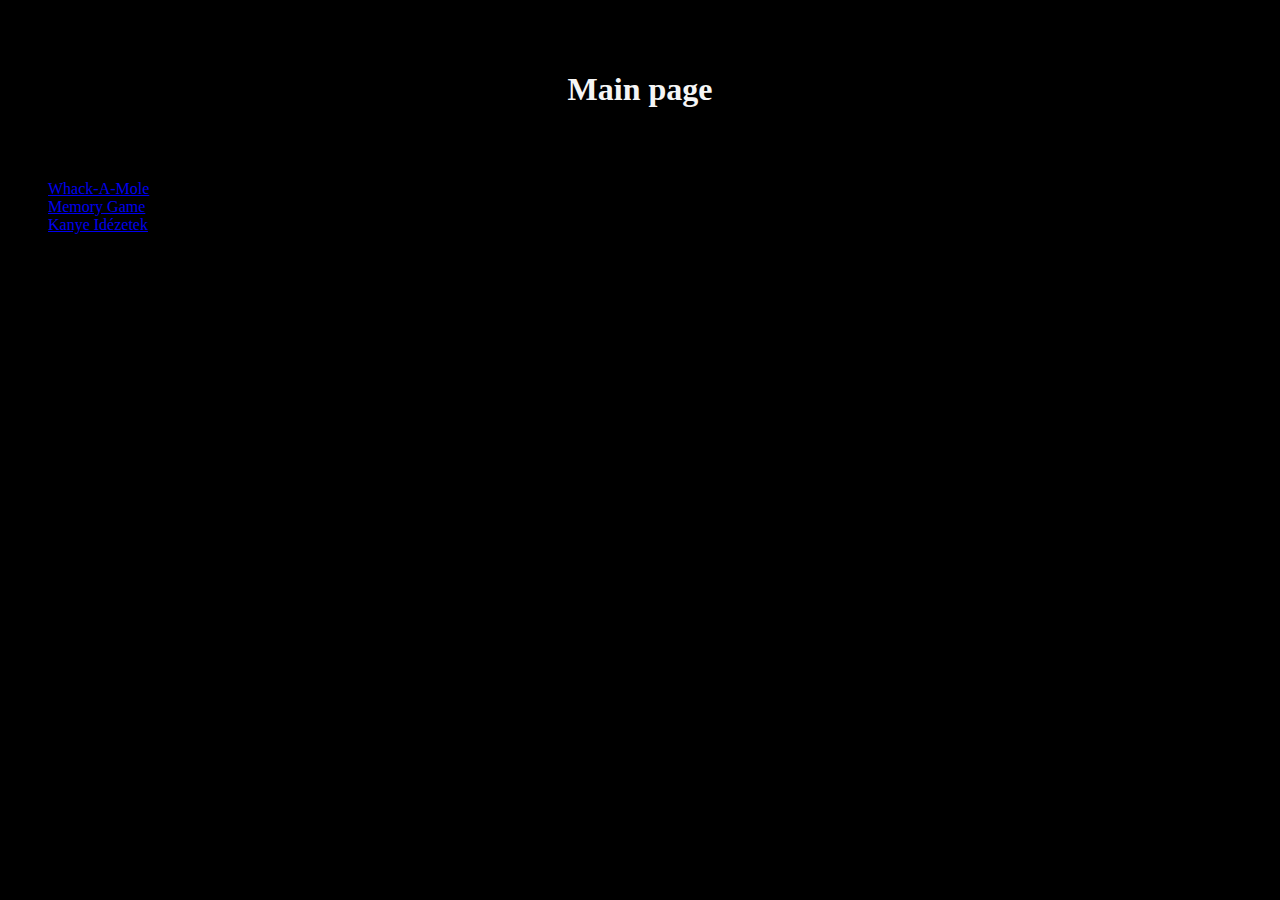
<file: index.html>
<!DOCTYPE html>
<html lang="en">
<head>
    <meta charset="UTF-8">
    <meta name="viewport" content="width=device-width, initial-scale=1.0">
    <title>Riki069 js</title>
    <link rel="stylesheet" href="style.css">
</head>
<body>
    <header>
        <h1>Main page</h1>
    </header>
    <main>
        <ul>
            <li>
                <a href="whack-a-mole/index.html">Whack-A-Mole</a>
            </li>
            <li>
                <a href="memory-game/index.html">Memory Game</a>
            </li>
            <li>
                <a href="API/index.html">Kanye Idézetek</a>
            </li>
        </ul>
    </main>
</body>
</html>
</file>
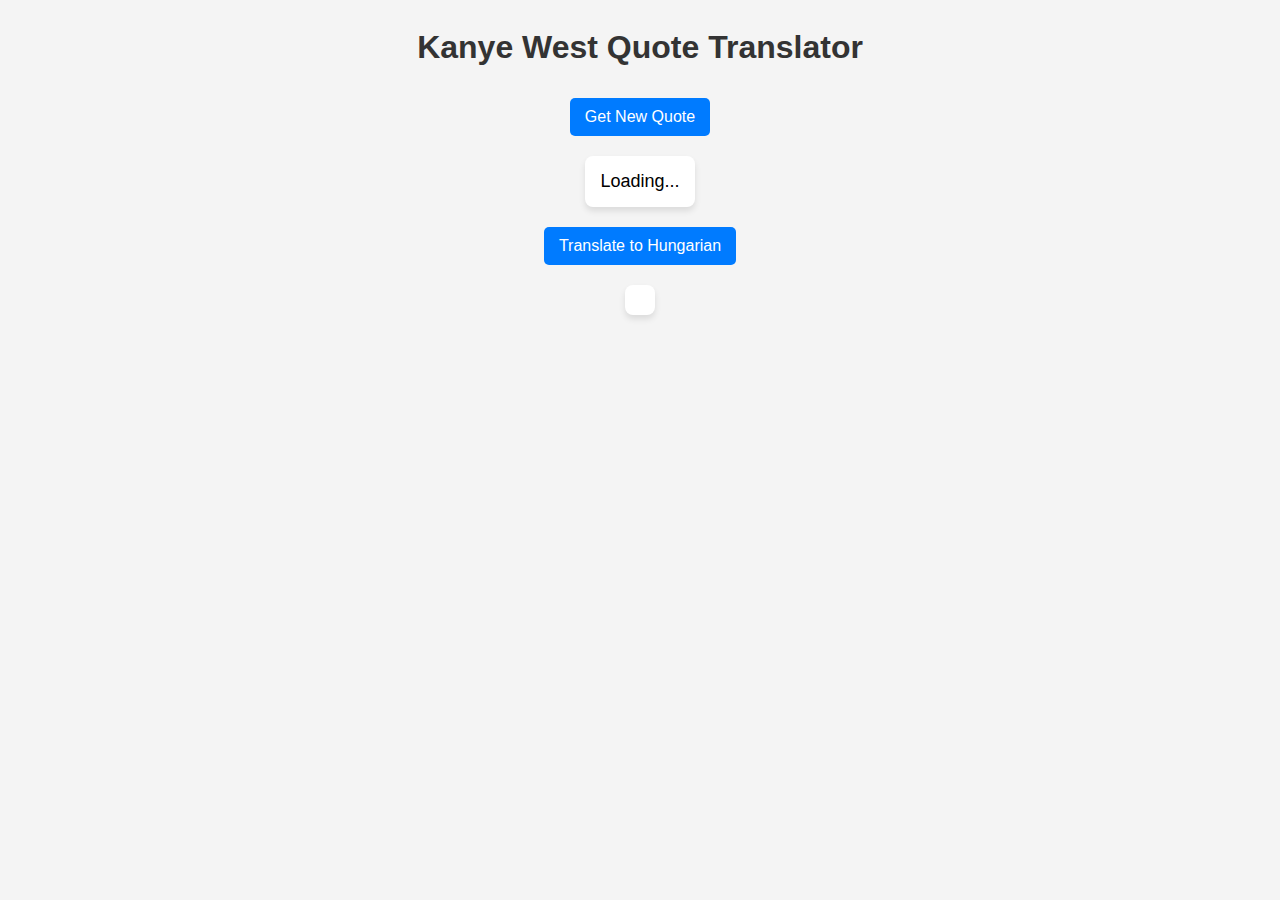
<file: API/index.html>
<!DOCTYPE html>
<html lang="hu">
<head>
  <meta charset="UTF-8">
  <meta name="viewport" content="width=device-width, initial-scale=1.0">
  <link rel="stylesheet" href="style.css">
  <script src="script.js"></script>
  <title>Kanye West Idézetek</title>
</head>
<body onload="fetchQuote()">
  <h1>Kanye West Quote Translator</h1>
    <button onclick="fetchQuote()">Get New Quote</button>
    <p id="quote">Loading...</p>
    <button onclick="translateQuote()">Translate to Hungarian</button>
    <p id="translated"></p>
</body>
</body>
</html>
</file>
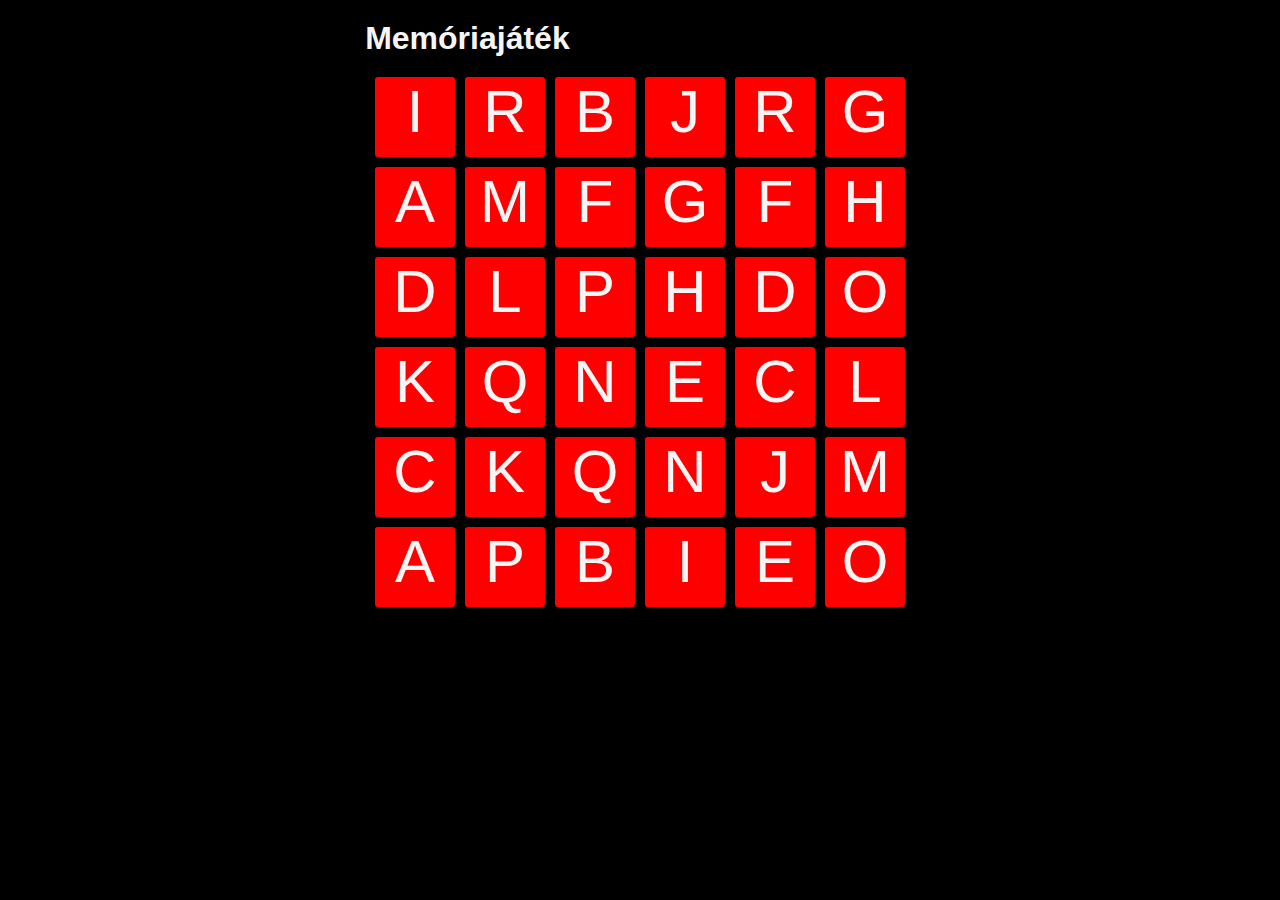
<file: memory-game/index.html>
<!DOCTYPE html>
<html lang="hu">
<head>
    <meta charset="UTF-8">
    <meta http-equiv="X-UA-Compatible" content="IE=edge">
    <meta name="viewport" content="width=device-width, initial-scale=1.0">
    <link rel="stylesheet" href="./style.css">
    <script src="./script.js" defer></script>
    <title>Memóriajáték</title>
</head>
<body>
    <header>
        <h1>Memóriajáték</h1>
    </header>
    <main>
        <div></div>
        <div></div>
        <div></div>
        <div></div>
        <div></div>
        <div></div>
        <div></div>
        <div></div>
        <div></div>
        <div></div>
        <div></div>
        <div></div>
        <div></div>
        <div></div>
        <div></div>
        <div></div>
        <div></div>
        <div></div>
        <div></div>
        <div></div>
        <div></div>
        <div></div>
        <div></div>
        <div></div>
        <div></div>
        <div></div>
        <div></div>
        <div></div>
        <div></div>
        <div></div>
        <div></div>
        <div></div>
        <div></div>
        <div></div>
        <div></div>
        <div></div>
    </main>
</body>
</html>
</file>
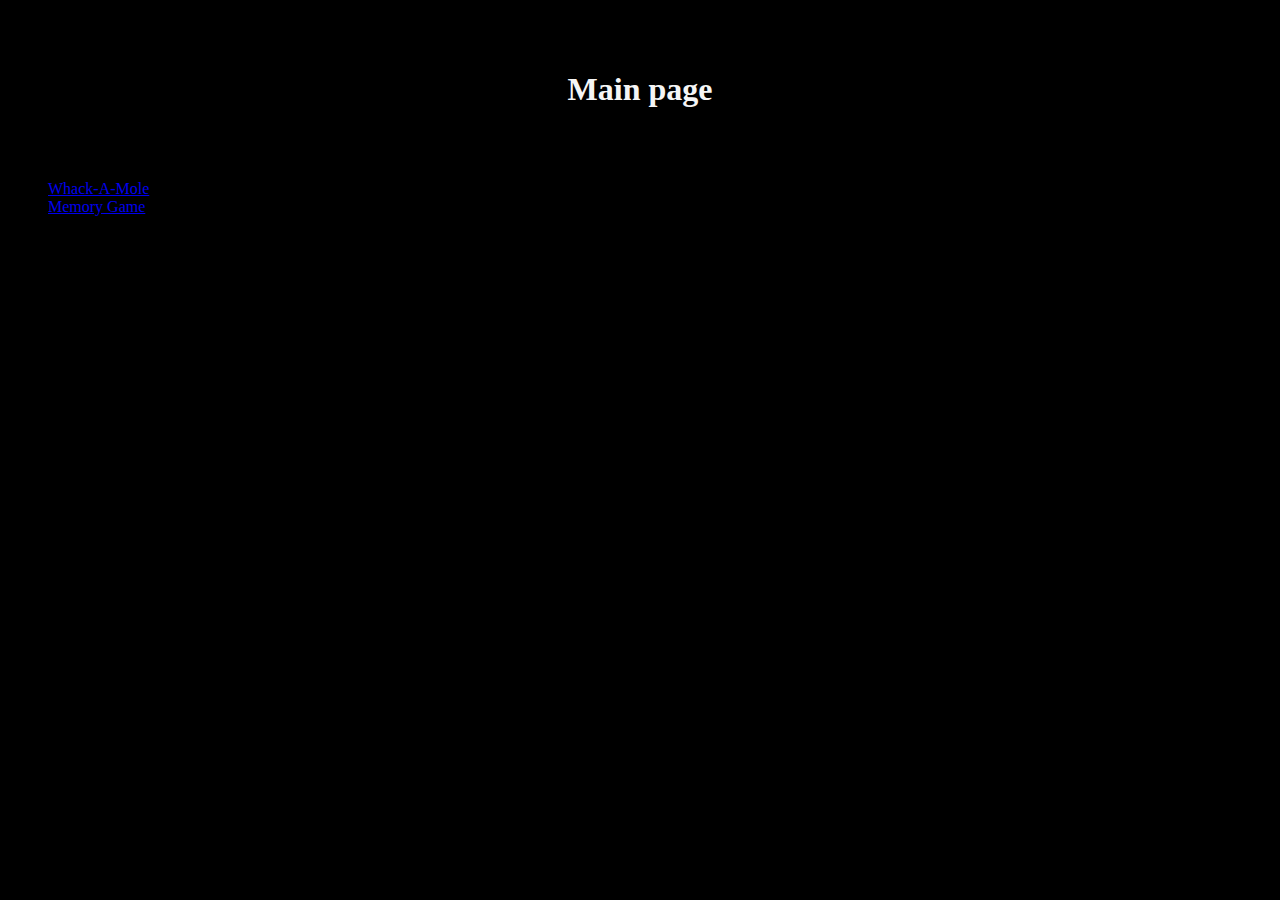
<file: riki069.github.io/index.html>
<!DOCTYPE html>
<html lang="en">
<head>
    <meta charset="UTF-8">
    <meta name="viewport" content="width=device-width, initial-scale=1.0">
    <title>Riki069 js</title>
    <link rel="stylesheet" href="style.css">
</head>
<body>
    <header>
        <h1>Main page</h1>
    </header>
    <main>
        <ul>
            <li>
                <a href="whack-a-mole/index.html">Whack-A-Mole</a>
            </li>
            <li>
                <a href="memory-game/index.html">Memory Game</a>
            </li>
        </ul>
    </main>
</body>
</html>
</file>
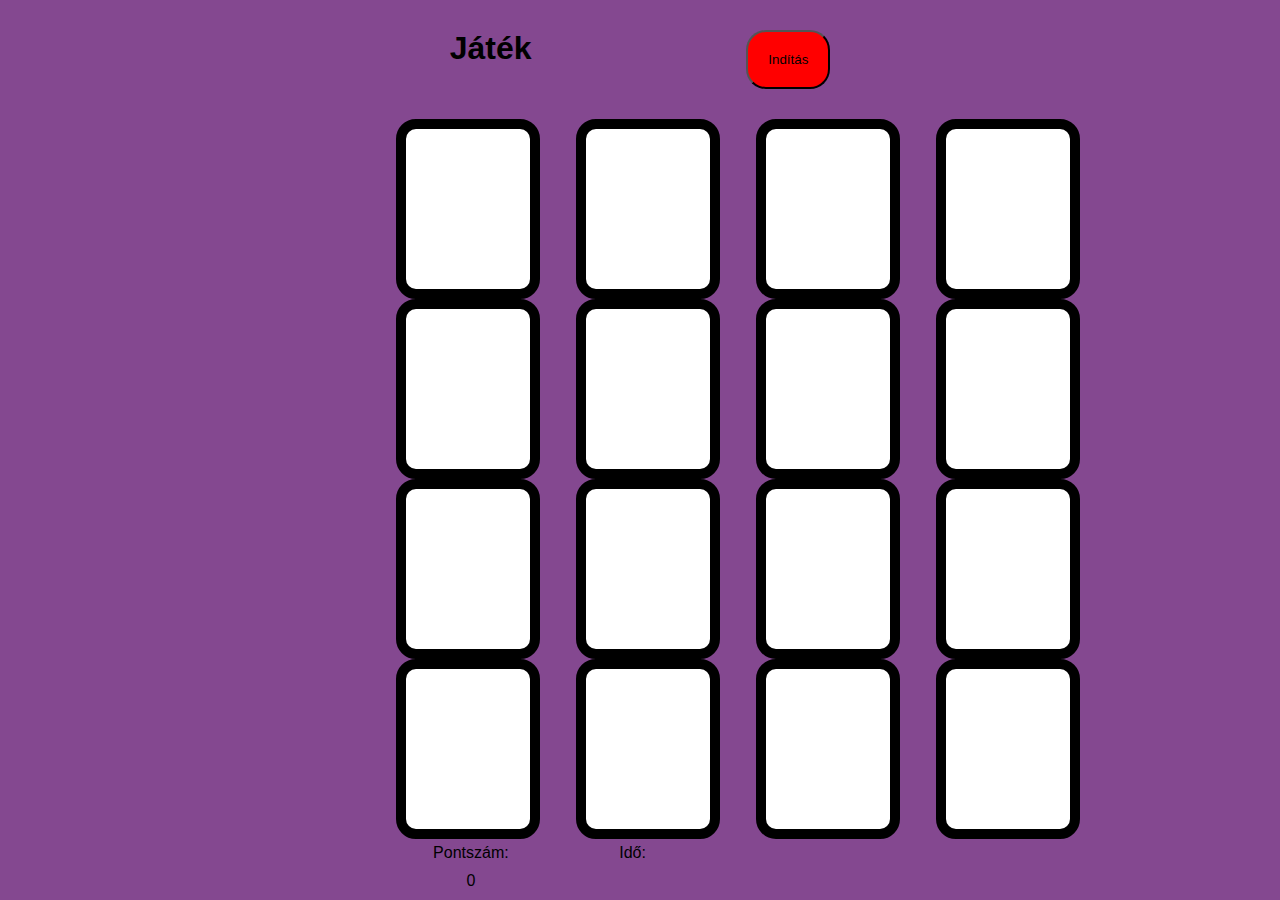
<file: whack-a-mole/index.html>
<!DOCTYPE html>
<html lang="hu">
<head>
    <meta charset="UTF-8">
    <meta name="viewport" content="width=device-width, initial-scale=1.0">
    <link rel="stylesheet" href="style.css">
    <script src="script.js"></script>
    <title><Whac-a-mole></Whac-a-mole></title>
</head>
<body>
    <header>
        <h1 onclick="random()">Játék</h1>
        <p><input type="button" value="Indítás" onclick="indit()"></p>
    </header>
    <main>
        <section class="kockak">
            <div id = "1" onclick="check(1)"></div>
            <div id = "2" onclick="check(2)"></div>
            <div id = "3" onclick="check(3)"></div>
            <div id = "4" onclick="check(4)"></div>
            <div id = "5" onclick="check(5)"></div>
            <div id = "6" onclick="check(6)"></div>
            <div id = "7" onclick="check(7)"></div>
            <div id = "8" onclick="check(8)"></div>
            <div id = "9" onclick="check(9)"></div>
            <div id = "10" onclick="check(10)"></div>
            <div id = "11" onclick="check(11)"></div>
            <div id = "12" onclick="check(12)"></div>
            <div id = "13" onclick="check(13)"></div>
            <div id = "14" onclick="check(14)"></div>
            <div id = "15" onclick="check(15)"></div>
            <div id = "16" onclick="check(16)"></div>
        </section>    
        <section>
            <div>
                <p>Pontszám:</p>
                <p id="pont">0</p>
            </div>
            
            <div>
                <p>Idő:</p>
                <p id="ido"></p>
            </div>
        </section>
    </main>
</body>
</html>
</file>
<file: style.css>
body{
    background-color: black;
}

h1{
    color: whitesmoke;
    text-align: center;
    padding: 50px
}

p{
    color:whitesmoke;
    font-size: large;
}
</file>
<file: API/style.css>
body {
  font-family: Arial, sans-serif;
  display: flex;
  flex-direction: column;
  align-items: center;
  justify-content: center;
  height: 100%;
  background-color: #f4f4f4;
  text-align: center;
}
h1 {
  color: #333;
}
p {
  font-size: 18px;
  background: white;
  padding: 15px;
  border-radius: 8px;
  box-shadow: 0 4px 6px rgba(0, 0, 0, 0.1);
  max-width: 100%;
  margin: 10px 0;
}
button {
  background-color: #007BFF;
  color: white;
  border: none;
  padding: 10px 15px;
  margin: 10px;
  border-radius: 5px;
  cursor: pointer;
  font-size: 16px;
  transition: background 0.3s;
}
button:hover {
  background-color: #0056b3;
}
</file>
<file: memory-game/style.css>
*{
    margin: 0;
    padding: 0;
}

body{
    font-family: 'Trebuchet MS', 'Lucida Sans Unicode', 'Lucida Grande', 'Lucida Sans', Arial, sans-serif;
    background-color:rgb(0, 0, 0);
    color: whitesmoke;
}

header{
    text-align: center;
    padding: 20px;
    display: grid;
    grid-template-columns: auto auto;
    justify-content: space-evenly;
}
header div{
    display: grid;
    grid-template-columns: auto auto auto;
    gap: 10px;
}

main{
    display: grid;
    grid-template-columns: repeat(6, 80px);
    grid-template-rows: repeat(6, 80px);
    gap: 10px;
    justify-content: center;
}

main div{
    background-color: rgb(255, 0, 0);
    transition: 0.3s;
    box-shadow: 10px, 10px, 5px, rgb(255, 255, 255);
    border-radius: 3px;
    font-size: 60px;
    text-align: center;
}
main div:hover{
    background-color: rgb(113, 85, 85);
    cursor: pointer;
}

div p{
    transition: 0.5s;
    font-size: 20px;
}
</file>
<file: riki069.github.io/style.css>
body{
    background-color: black;
}

h1{
    color: whitesmoke;
    text-align: center;
    padding: 50px
}

p{
    color:whitesmoke;
    font-size: large;
}
</file>
<file: whack-a-mole/style.css>
*{
    margin: 0 10%;
    padding: 0;
}
body{
    background-color: rgb(132, 72, 144);
    color: rgb(0, 0, 0);
    font-family: 'Segoe UI', Tahoma, Geneva, Verdana, sans-serif;
    text-align: center;
}
header{
    padding: 30px;
    display: grid;
    grid-template-columns: auto auto;
}
.kockak div{
    display: grid;
    grid-template-columns: auto auto auto auto;
    grid-template-rows: auto auto auto auto;
    gap: 20px;
    background-color: rgb(255, 255, 255);
    padding: 50px;
    border: 10px solid rgb(0, 0, 0);
    border-style: solid;
    cursor: pointer;
    border-radius: 20px;
    transition: 0.2s;
}
main section{
    display: grid;
    grid-template-columns: auto auto auto auto;
}
main section div p{
    padding: 5px;
}

input{
    border-radius: 20px;
    padding: 20px;
    background-color: rgb(255, 0, 0);
    cursor: pointer;
}
</file>
